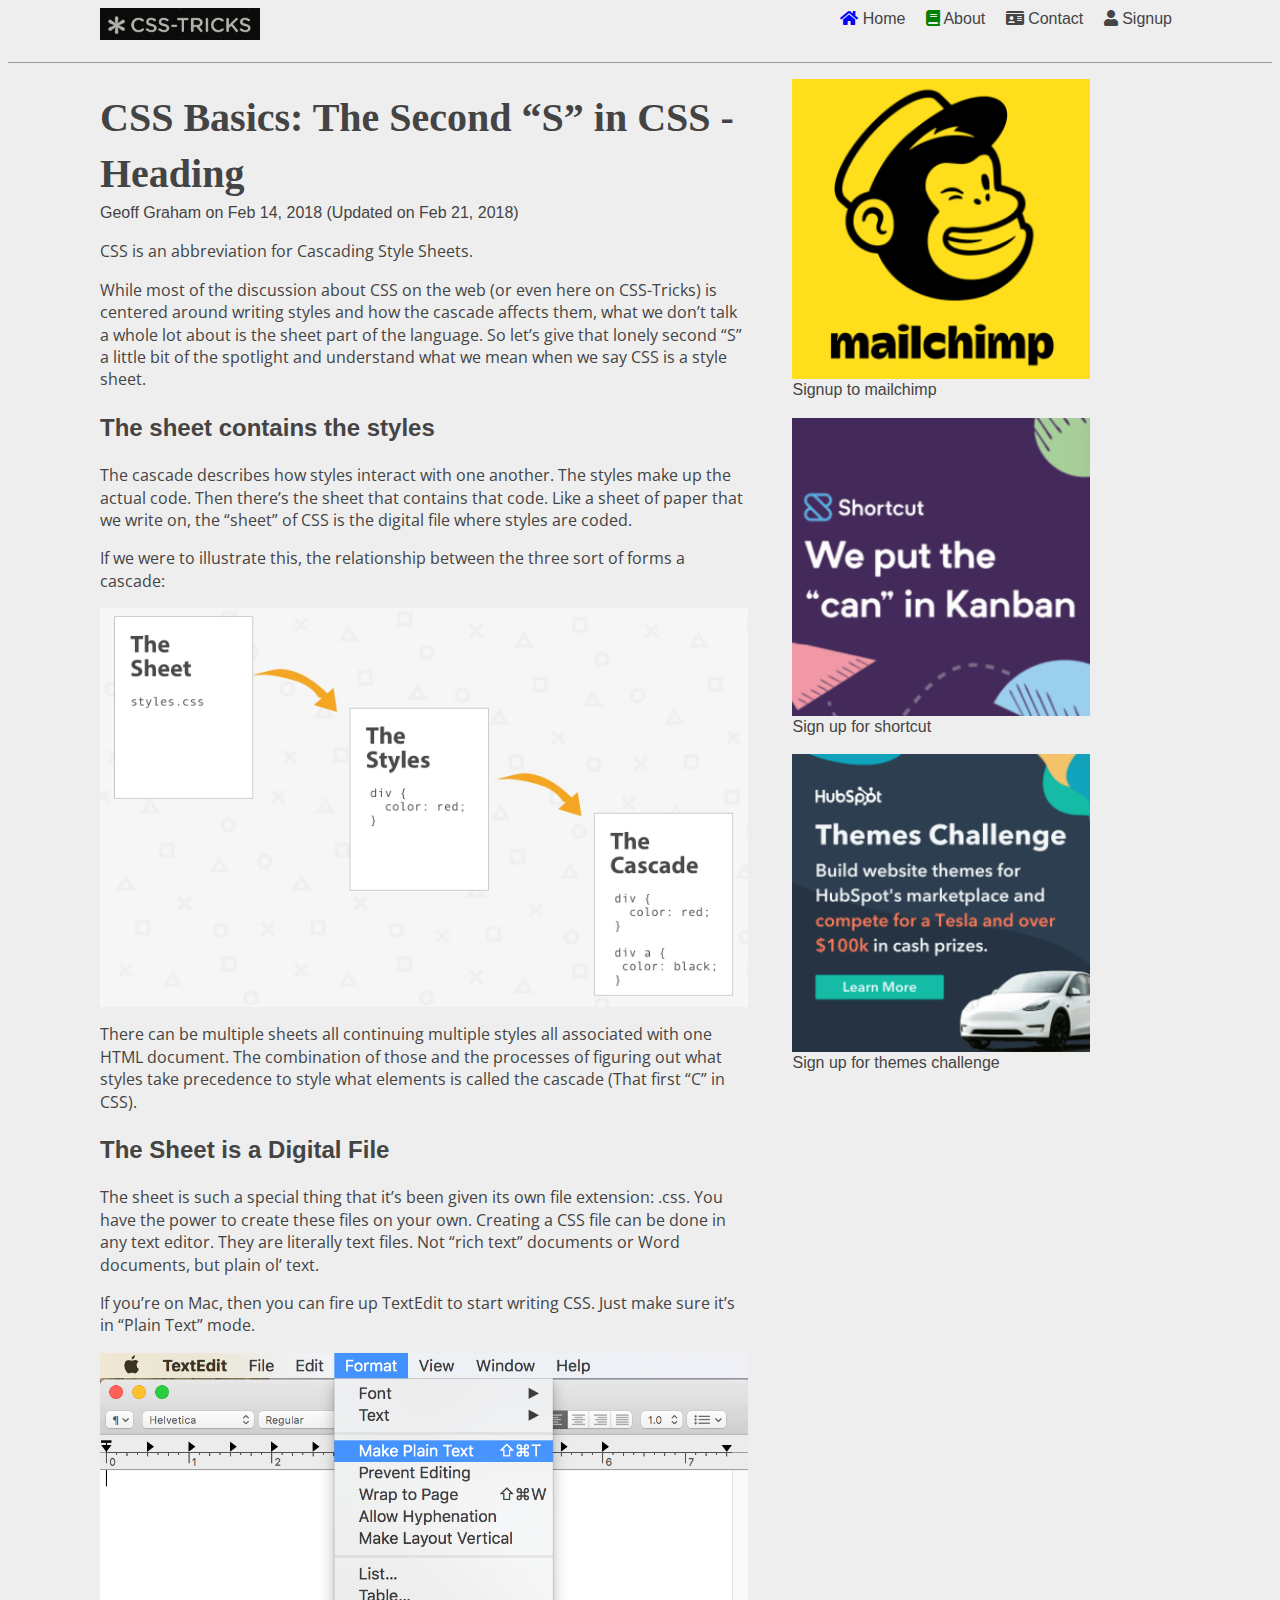
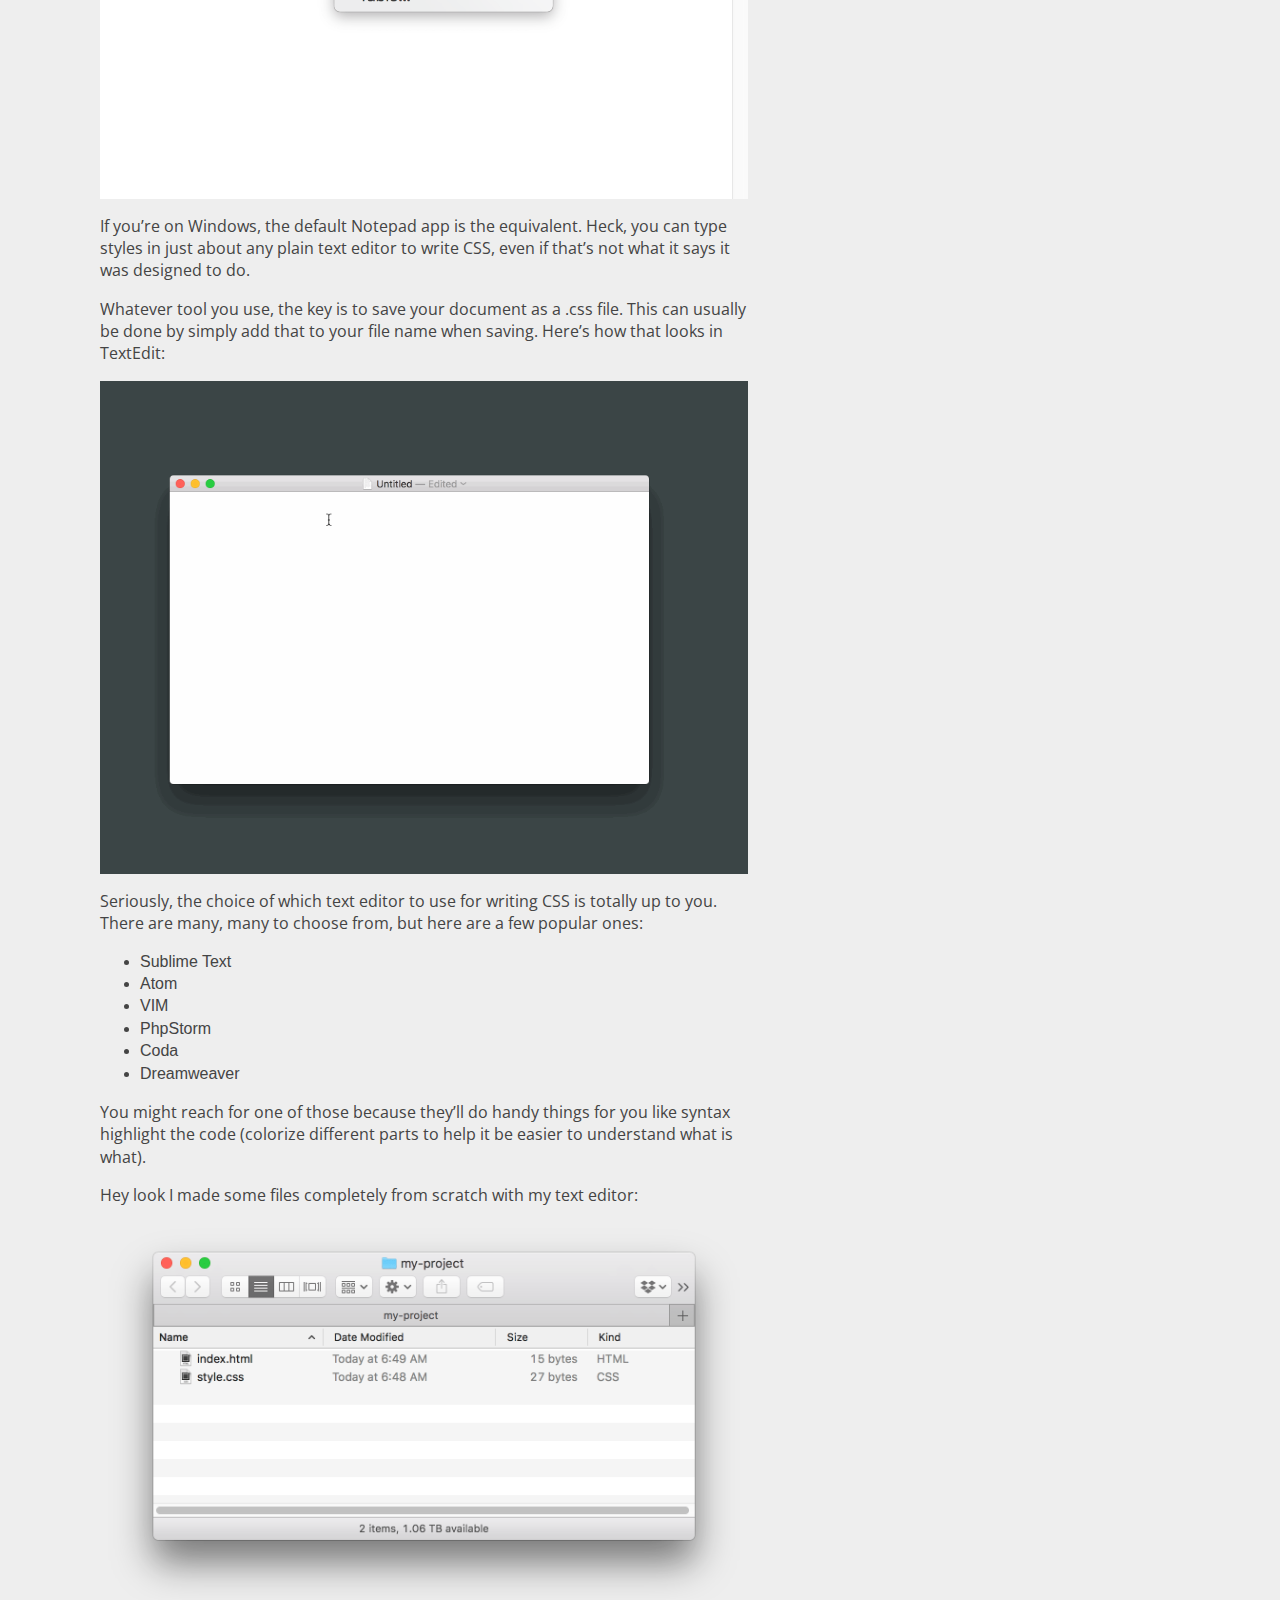
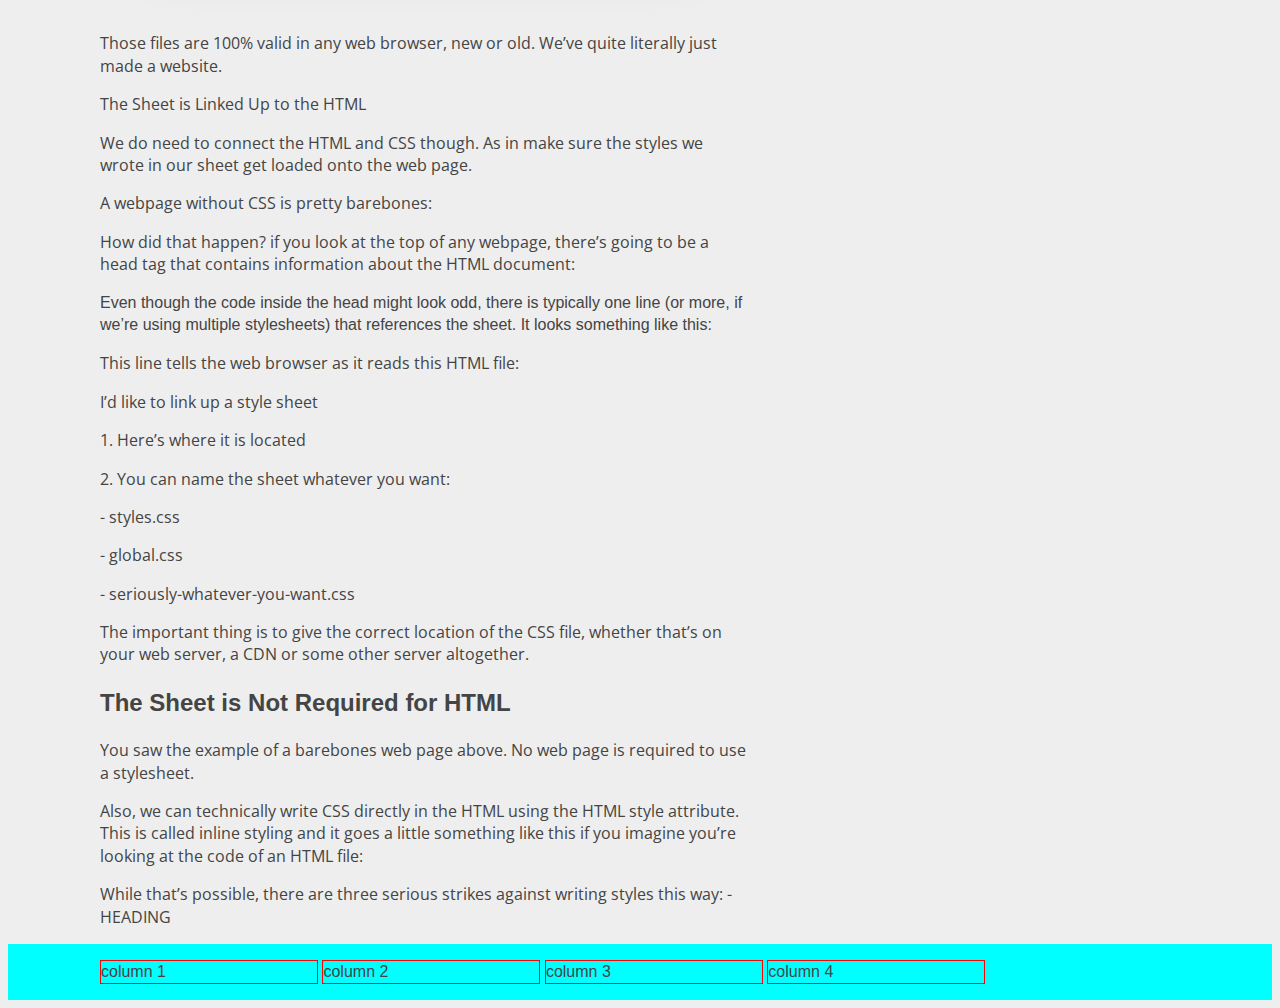
<file: index.html>
<!DOCTYPE html>
<html lang="en">
<head>
    <meta charset="UTF-8">
    <meta http-equiv="X-UA-Compatible" content="IE=edge">
    <meta name="viewport" content="width=device-width, initial-scale=1.0">
    <link href="https://www.noroff.no//images/logo/favicon.png" rel="shortcut icon" type="image/vnd.microsoft.icon">
    <title>Article page</title>
    <link rel="preconnect" href="https://fonts.googleapis.com">
    <link rel="preconnect" href="https://fonts.gstatic.com" crossorigin>
    <link href="https://fonts.googleapis.com/css2?family=Open+Sans:wght@500;700&display=swap" rel="stylesheet">
    <link rel="stylesheet" href="https://cdnjs.cloudflare.com/ajax/libs/font-awesome/5.15.4/css/all.min.css" integrity="sha512-1ycn6IcaQQ40/MKBW2W4Rhis/DbILU74C1vSrLJxCq57o941Ym01SwNsOMqvEBFlcgUa6xLiPY/NS5R+E6ztJQ==" crossorigin="anonymous" referrerpolicy="no-referrer"
     />
    <link rel="stylesheet" href="./css/styles.css"/>

</head>
<body>
    <header class="app-header">
     <div class="inner">
        <a href="/" class="app-logo">
            <img src="./img/logo.png" alt="CSS Tricks"></a>
            <nav class="app-navigation">
                <label for="hamburger-menu">
                    <span class="sr-only">Hamburger menu</span>
                    <i class="fas fa-bars"></i>
                </label>
                <input id="hamburger-menu" type="checkbox" />
                <ul class="app-navigation-drawer">
                    <li><a href="/">
                        <i class="fas fa-home color-blue"></i>
                         Home</a>
                        </li>
                    <li><a href="./about.html">
                        <i class="fas fa-book color-green"></i>
                        About</a>
                    </li>
                    <li> <a href="./contact.html">
                        <i class="fas fa-id-card"></i>
                        Contact</a></li>
                    <li> <a href="./singup.html">
                        <i class="fas fa-user"></i>
                        Signup</a>
                    </li>
                </ul>
                                
      </nav>
     </div>
    </header>
    <main>
        <div class="inner">
        <section>
            <article class="app-article">
                <header>
                <h1>CSS Basics: The Second “S” in CSS - Heading</h1>
                <time>Geoff Graham on Feb 14, 2018 (Updated on Feb 21, 2018)</time>
                </header>
                <p>CSS is an abbreviation for Cascading Style Sheets.</p>
                <p>While most of the discussion about CSS on the web (or even here on CSS-Tricks) is centered around writing styles and how the cascade affects them, what we don’t talk a whole lot about is the sheet part of the language. So let’s give that lonely second “S” a little bit of the spotlight and understand what we mean when we say CSS is a style sheet.
                </p>
                <h2>The sheet contains the styles</h2>
                <p>The cascade describes how styles interact with one another. The styles make up the actual code. Then there’s the sheet that contains that code. Like a sheet of paper that we write on, the “sheet” of CSS is the digital file where styles are coded.
                </p>
                <p>If we were to illustrate this, the relationship between the three sort of forms a cascade:
                </p>
                <img src="./img/img1.jpeg" alt="Image 1">
                <p>There can be multiple sheets all continuing multiple styles all associated with one HTML document. The combination of those and the processes of figuring out what styles take precedence to style what elements is called the cascade (That first “C” in CSS).
                </p>
                
                <h2>The Sheet is a Digital File</h2>
                <p>The sheet is such a special thing that it’s been given its own file extension: .css. You have the power to create these files on your own. Creating a CSS file can be done in any text editor. They are literally text files. Not “rich text” documents or Word documents, but plain ol’ text.
                </p>
                <p>If you’re on Mac, then you can fire up TextEdit to start writing CSS. Just make sure it’s in “Plain Text” mode.
                </p>
                <img src="./img/img2.png" alt="Image 2">
                <p>If you’re on Windows, the default Notepad app is the equivalent. Heck, you can type styles in just about any plain text editor to write CSS, even if that’s not what it says it was designed to do.
                </p>
                <p>Whatever tool you use, the key is to save your document as a .css file. This can usually be done by simply add that to your file name when saving. Here’s how that looks in TextEdit:
                </p>
                <img src="./img/img3.gif" alt="Image 3">
                <p>Seriously, the choice of which text editor to use for writing CSS is totally up to you. There are many, many to choose from, but here are a few popular ones:
                </p>
                <ul>
                    <li>Sublime Text</li>
                    <li>Atom</li>
                    <li>VIM</li>
                    <li>PhpStorm</li>
                    <li>Coda</li>
                    <li>Dreamweaver</li>
                </ul>
                <p>You might reach for one of those because they’ll do handy things for you like syntax highlight the code (colorize different parts to help it be easier to understand what is what).
                </p>
                <p>Hey look I made some files completely from scratch with my text editor:
                </p>
                <img src="./img/img4.png" alt="Image 4">
                <p>Those files are 100% valid in any web browser, new or old. We’ve quite literally just made a website.
                </p>
                <p>The Sheet is Linked Up to the HTML
                </p>
                <p>We do need to connect the HTML and CSS though. As in make sure the styles we wrote in our sheet get loaded onto the web page.
                </p>
                <p>A webpage without CSS is pretty barebones:
                </p>
                
                  <p>How did that happen? if you look at the top of any webpage, there’s going to be a head tag that contains information about the HTML document:
                </p>Even though the code inside the head might look odd, there is typically one line (or more, if we’re using multiple stylesheets) that references the sheet. It looks something like this:
                </p>
                <p>This line tells the web browser as it reads this HTML file:
                </p>
                <p>I’d like to link up a style sheet
                </p>
                <p>1. Here’s where it is located
                </p>
                <p>2. You can name the sheet whatever you want:
                </p>
                <p>- styles.css
                </p>
                <p>- global.css
                </p>
                <p>- seriously-whatever-you-want.css
                </p>
                <p>The important thing is to give the correct location of the CSS file, whether that’s on your web server, a CDN or some other server altogether.
                </p>
 
               <h2>The Sheet is Not Required for HTML</h2>
                <p>You saw the example of a barebones web page above. No web page is required to use a stylesheet.
                </p>
                <p>Also, we can technically write CSS directly in the HTML using the HTML style attribute. This is called inline styling and it goes a little something like this if you imagine you’re looking at the code of an HTML file:
                </p>
                <p>While that’s possible, there are three serious strikes against writing styles this way: - HEADING
                </p>
                <p></p>
                <p></p>
                <p></p>
                <p></p>
                <p></p>

            </article>

            <aside class="app-sidebar">
                <figure>
                    <img src="./img/advert-1.png" alt="Advert 1" />
                    <caption>Signup to mailchimp</caption>
                </figure>

                <figure>
                    <img src="./img/advert-2.png" alt="Advert 2">
                    <caption> Sign up for shortcut</caption>
                </figure>

                <figure>
                    <img src="./img/advert-3.png" alt="Advert 3">
                    <caption> Sign up for themes challenge</caption>
                </figure>
            </aside>
        </section>
    </div>
    </main>

    <footer class="footer">
      <div class="inner">
        <div class="column">column 1</div>
        <div class="column">column 2</div>
        <div class="column">column 3</div>
        <div class="column">column 4</div>
      </div>
    </footer>
</body>
</html>
</file>
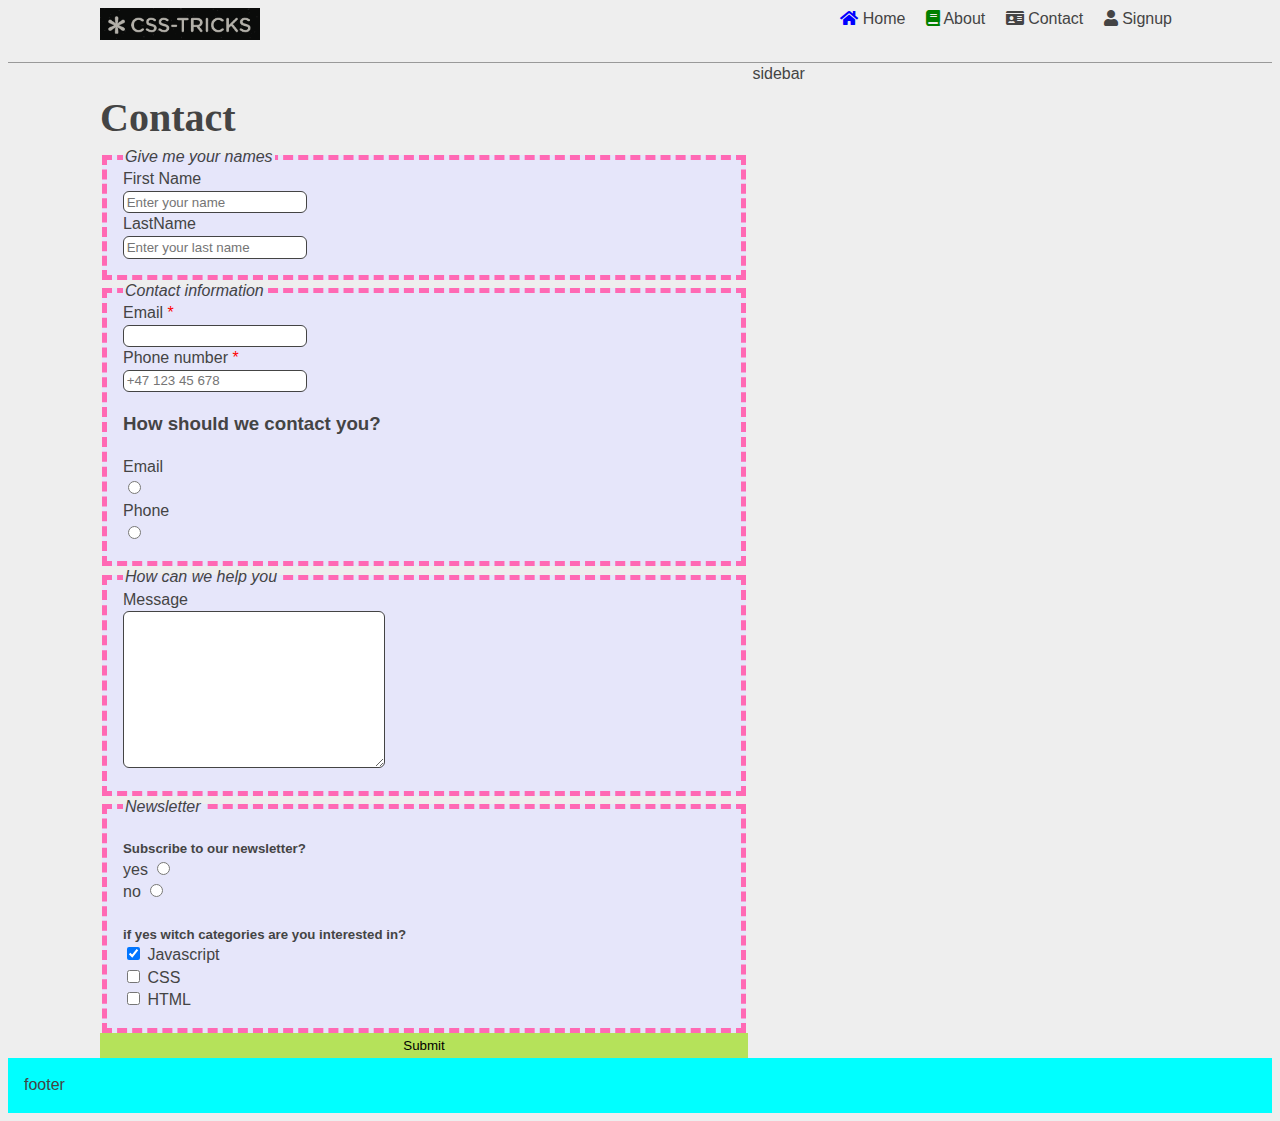
<file: contact.html>
<!DOCTYPE html>
<html lang="en">
<head>
    <meta charset="UTF-8">
    <meta http-equiv="X-UA-Compatible" content="IE=edge">
    <meta name="viewport" content="width=device-width, initial-scale=1.0">
    <link href="https://www.noroff.no//images/logo/favicon.png" rel="shortcut icon" type="image/vnd.microsoft.icon">
    <title>Article page</title>
    <link rel="preconnect" href="https://fonts.googleapis.com">
    <link rel="preconnect" href="https://fonts.gstatic.com" crossorigin>
    <link href="https://fonts.googleapis.com/css2?family=Open+Sans:wght@500;700&display=swap" rel="stylesheet">
    <link rel="stylesheet" href="https://cdnjs.cloudflare.com/ajax/libs/font-awesome/5.15.4/css/all.min.css" integrity="sha512-1ycn6IcaQQ40/MKBW2W4Rhis/DbILU74C1vSrLJxCq57o941Ym01SwNsOMqvEBFlcgUa6xLiPY/NS5R+E6ztJQ==" crossorigin="anonymous" referrerpolicy="no-referrer"
     />
    <link rel="stylesheet" href="./css/styles.css"/>

</head>
<body>
    <header class="app-header">
        
     <div class="inner">
        <a href="/" class="app-logo">
            <img src="./img/logo.png" alt="CSS Tricks"></a>
            <nav class="app-navigation">
                <a href="/">
                   <i class="fas fa-home color-blue"></i>
                    Home</a>
                <a href="./about.html">
                    <i class="fas fa-book color-green"></i>
                    About</a>
                <a href="./contact.html">
                    <i class="fas fa-id-card"></i>
                    Contact</a>
                <a href="./singup.html">
                    <i class="fas fa-user"></i>
                    Signup</a>
                
      </nav>
     </div>
    </header>
    <main>
        <div class="inner">
        <section>
            <article class="app-article">
                <header>
                <h1>Contact</h1>
                </header>

                <form action="POST">
                    <fieldset>
                        <legend> Give me your names</legend>
                        <label for="firstName">First Name</label>
                
                <input id="firstName" class="input-text" type="text" name="firstName" placeholder="Enter your name"/>  
                
                <label for="lastName">LastName</label>
                
                <input id="lastName" class="input-text" type="text" name="lastName" placeholder="Enter your last name"/>
                
                    </fieldset>

                    <fieldset>
                        <legend>Contact information</legend>
                        <label for="email"> Email <span class="color-red">*</span></label>
                        
                        <input id="email" class="input-text" type="email" name="email" />
                        
                        <label for="number">Phone number <span class="color-red">*</span></span></label>
                        
                        <input id="number" class="input-text" name="number" type="tel" placeholder="+47 123 45 678" />
                        <h3>How should we contact you?</h3>
                        <label for="email">Email </label>
                        
                        <input id="email" class="input-text" type="radio" name="contactYou" value="Email"  />
                        
                        <label for="phone">Phone </label>
                        
                        <input id="phone" class="input-text" type="radio" name="contactYou" value="phone" />
                        
                    </fieldset>
               
                 <fieldset>
                     <legend>How can we help you</legend>
                     <label for="message">Message</label>
                   
                   <textarea name="message" id="message" class="input-text" cols="30" rows="10"></textarea>
                    
                    </fieldset>
                
                    <fieldset>
                        <legend>Newsletter</legend>
                        <h5>Subscribe to our newsletter?</h5>
                        <label for="newsletter">
                            yes
                        <input id="yes" type="radio" name="newsletter" value="yes" />
                        </label>
                        <label  for="newsletter">
                            no
                            <input id="no" type="radio" name="newsletter" value="no" />
                            </label>
                            <h5>if yes witch categories are you interested in?</h5>
                            <label for="javascript">
                                <input id="javascript" type="checkbox" name="javascript" checked>
                                Javascript
                            </label>
                            <label for="css">
                                <input id="css" type="checkbox" name="css" >
                                CSS
                            </label>
                            <label for="html">
                                <input id="html" type="checkbox" name="html" >
                                HTML
                            </label>
                            
                    </fieldset>
               
                <input type="submit" value="Submit" />  
                </form>
            </article>
            <aside class="app-sidebar">sidebar</aside>
        </section>
    </div>
    </main>
    <footer class="footer">footer</footer>
</body>
</html>
</file>
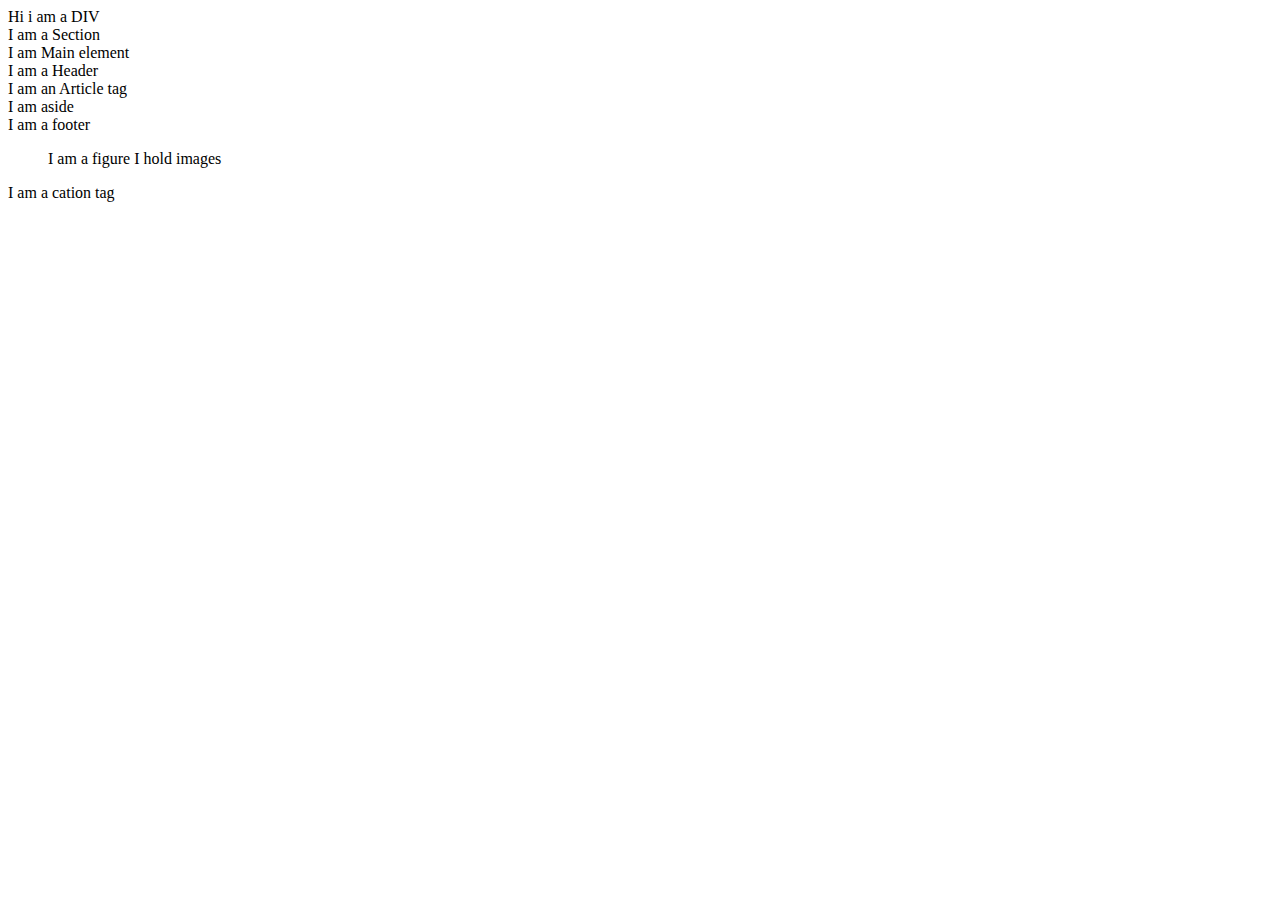
<file: HTML-tags.html>
<!DOCTYPE html>
<html lang="en">
<head>
    <meta charset="UTF-8">
    <meta http-equiv="X-UA-Compatible" content="IE=edge">
    <meta name="viewport" content="width=device-width, initial-scale=1.0">
    <title>HTML TAGS</title>
</head>
<body>
 <div width="200" height="200" id="row" class="first-row hero-banner">Hi i am a DIV</div>




 <section> I am a Section</section>
 <main>I am Main element</main>
 <header>I am a Header</header>
 <article>I am an Article tag</article>
 <aside>I am aside</aside>
 <footer> I am a footer</footer>
 <figure>I am a figure I hold images</figure>
 <caption>I am a cation tag</caption>

</body>
</html>
</file>
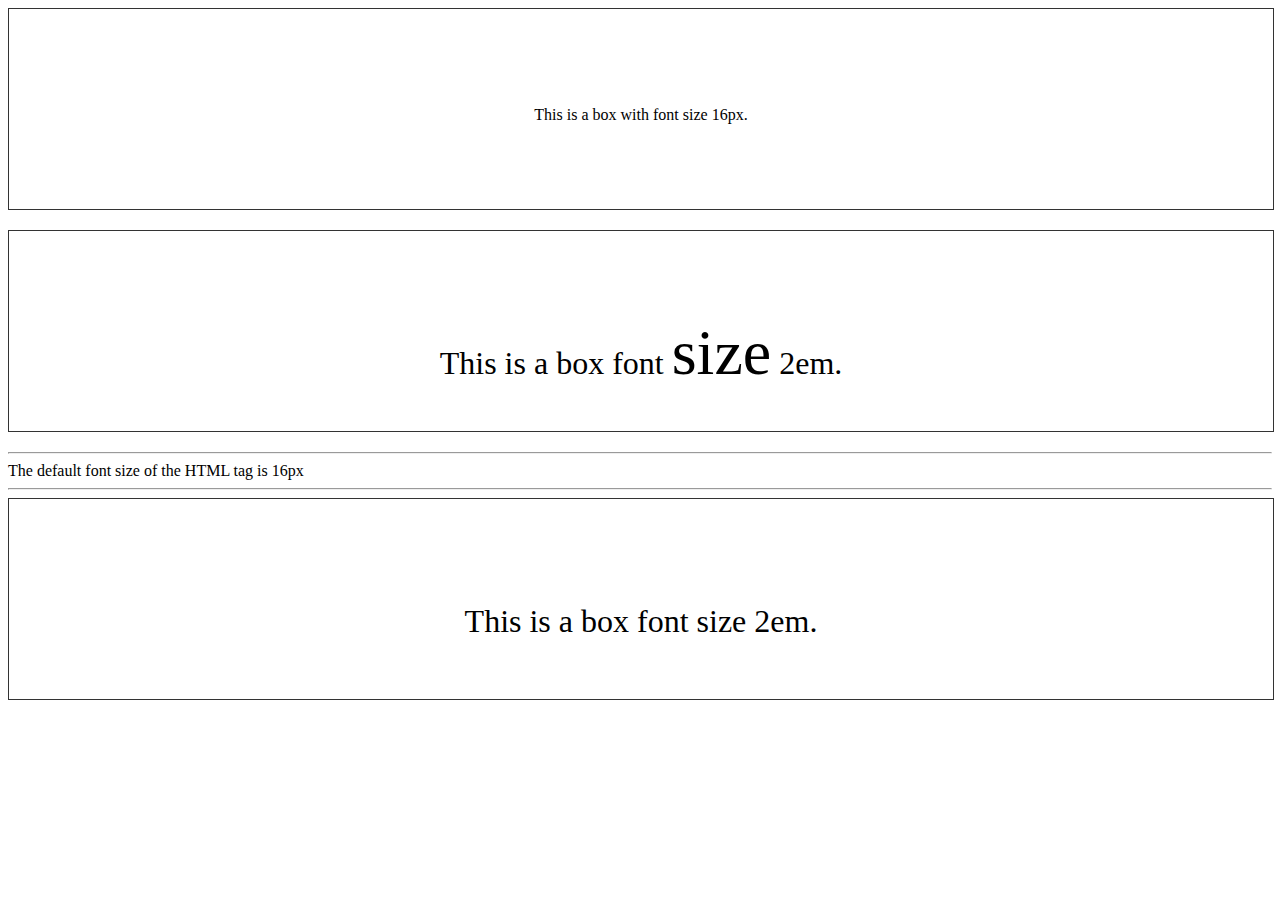
<file: px-em.html>
<!DOCTYPE html>
<html lang="en">
  <head>
    <meta charset="UTF-8" />
    <meta http-equiv="X-UA-Compatible" content="IE=edge" />
    <meta name="viewport" content="width=device-width, initial-scale=1.0" />
    <title>Document</title>
    <style>
      .box {
        width: 100%;
        height: 200px;
        line-height: 180px;
        margin-bottom: 20px;
        border: 1px solid #333;
        text-align: center;

        font-size: 16px;
      }

      /* Em: Relative to parent element, 16px * 2em */
      .em-box p {
        font-size: 2em;
      }

      /* Compounding */
      .em-box p span {
        font-size: 2em;
      }

      /* Rem */
      .rem-box p {
        font-size: 2rem;
      }

      .rem-box p span {
        font-size: 2rem;
      }
    </style>
  </head>
  <body>
    <div class="box">
      <p>This is a box with font size 16px.</p>
    </div>

    <div class="box em-box">
      <p>This is a box font <span>size</span> 2em.</p>
    </div>
    <hr />
    <div>The default font size of the HTML tag is 16px</div>
    <hr />
    <div class="box rem-box">
      <p>This is a box font <span>size</span> 2em.</p>
    </div>
  </body>
</html>
</file>
<file: css/styles.css>
@font-face {
    font-family: "Lobster";
    src: url("../Font/lobster/lobster-regular.ttf") format("ttf");
}

body {
    background-color: #eee;
    font-family:'Trebuchet MS', 'Lucida Sans Unicode', 'Lucida Grande', 'Lucida Sans', Arial, sans-serif;
    color: #444;
    font-weight: normal;
    line-height: 1.4;


}

.color-blue {
    color: blue;
}

.color-green {
    color: green;
}

.color-red {
    color: red;
}
/*
mobile 320px, tablet 767px, desktop 1024px
*/
main img{
    width: 100%;
    margin: 0 auto, 0 auto;
    display: block;
    /*max-width: 767px;*/
}

.app-header{
    border-bottom: 1px solid #999;
    padding-bottom: 1em;
}

.inner{
    max-width: 1080px;
    margin: 0 auto;
}
.app-logo {
    display: inline-block;

}
.app-logo img {
    width: 160px;

}
.app-navigation{
    float: right;
}

/* links have 4 states
a:link, a:visited, a:active, a:hover
*/
.app-navigation a:link{
text-decoration: none;
color: #444;
padding: 0.5em;
}

.app-navigation a:visited{
    color: #444;
    }

 .app-navigation a:active{
    color: green;
    }

 .app-navigation a:hover{
     color: #cfcccc;
     }

     .app-navigation-drawer{
        /*hide nav on load*/
        display: block;
        background-color: #fff;
        padding: 0.5em;
        list-style: none;
        border-bottom: 2px solid green;
        border-top: 2px solid red;
        border-left: 2px solid royalblue;
        border-right: 2px solid yellow;
        /*animate default state on page load*/
        transition: all 0.3s linear;
        transform: translateY(-150%);
        
      }
      
          .sr-only {
              display: none;
          }
          #hamburger-menu {
              /*hides the checkbox*/
              display: none;
          }
          #hamburger-menu:checked ~ .app-navigation-drawer {
              /*Show nav on :checked */
              display: block;
              /* animate into page show state*/
              transform: translateY(0%)
          }
          #hamburger-label {
              cursor: pointer;
          }
          
    

h1 {
 
    font-size: 2.5rem;
    margin-bottom: 0;
    font-family: "Lobster";
    
    
}

p {
    font-family: 'Open Sans', sans-serif;
}


form{
    background-color: transparent;

}

form fieldset {
    border: 5px dashed hotpink;
    padding: 0 0 1em 1em;
    background-color: lavender;
}
form fieldset legend{
    font-style: italic;
    font-size: 1em;
}
form label{
    display: block;
}

form h5 {
    margin-bottom: 0%;
}
.input-text {
    border: 1px solid #444;
    padding: 0.2em;
    color:#555;
    border-radius: 6px;

}

.input-text-area {
    border-radius: 6px;
}
 
input[type="submit"]{
    background-color:rgb(181, 226, 90);
    width: 100%;
    border: none;
    padding: 0.4em;
    cursor: pointer;
}

input[type="submit"]:hover{
background-color: hotpink;
}

.footer {
    background-color: aqua;
    padding: 1em;
}

.footer .column{
    display: block;
    width: 100%;
    
}
/*
 input[type="email"]{
     background-color: red;
 }
input[type="tel"]{
    background-color: red;
}

input[type="text"]{
    background-color: red;
}
*/
/* i am Tablet and Desktop*/
@media screen and (min-width: 767px) {
    .app-navigation-drawer{
        transform: translateY(0);
        background: transparent;
        border-bottom: none;
        border-top: none;
        border-right: none;
        border-left: none;
        padding: 0;
        margin: 0;
      }
    .fa-bars {
        display: none;
      }
    .app-navigation-drawer li {
        display: inline-block;
      }
   .app-article {
        display: inline-block;
        width: 60%;
    }
   .app-sidebar {
       display: inline-block;
       width: 35%;
       vertical-align: top;
   }
   .footer .column{
    display: inline-block;
    width: 20%;
    border: 1px solid red;
}
}
</file>
